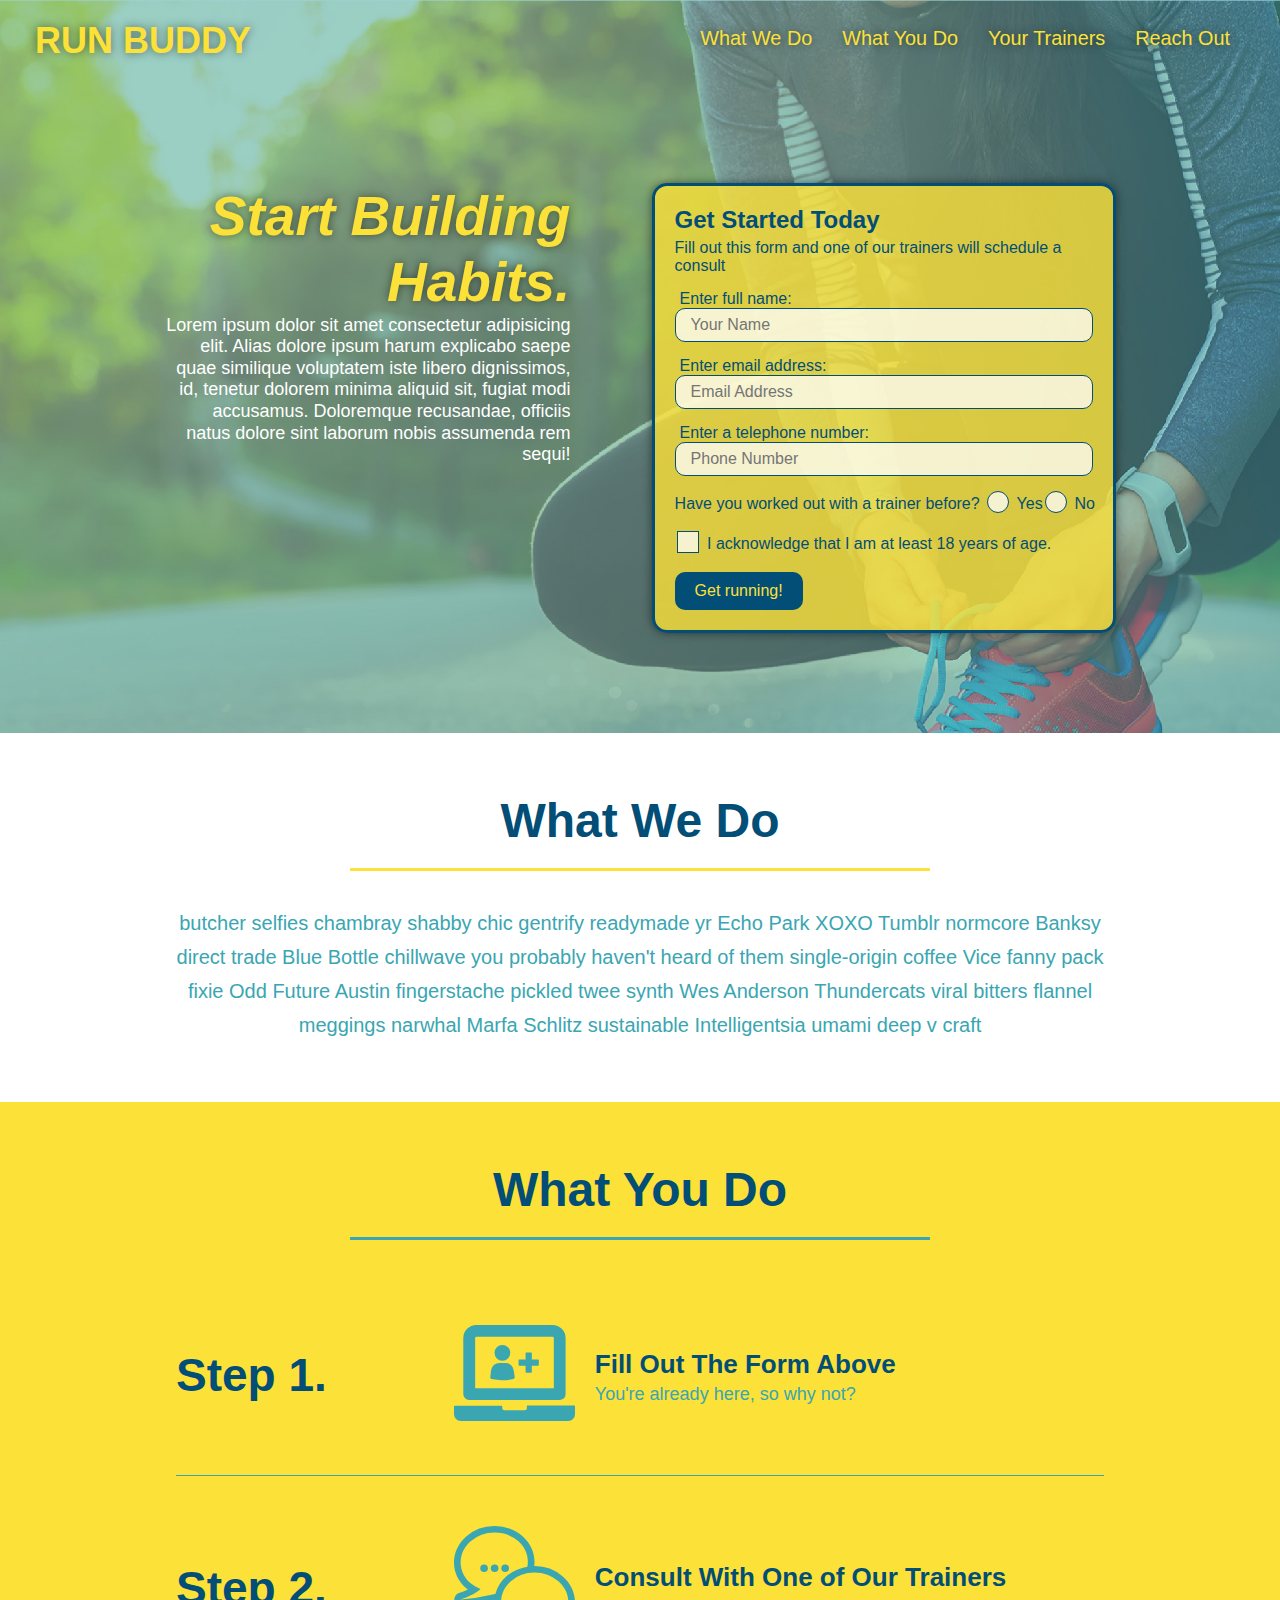
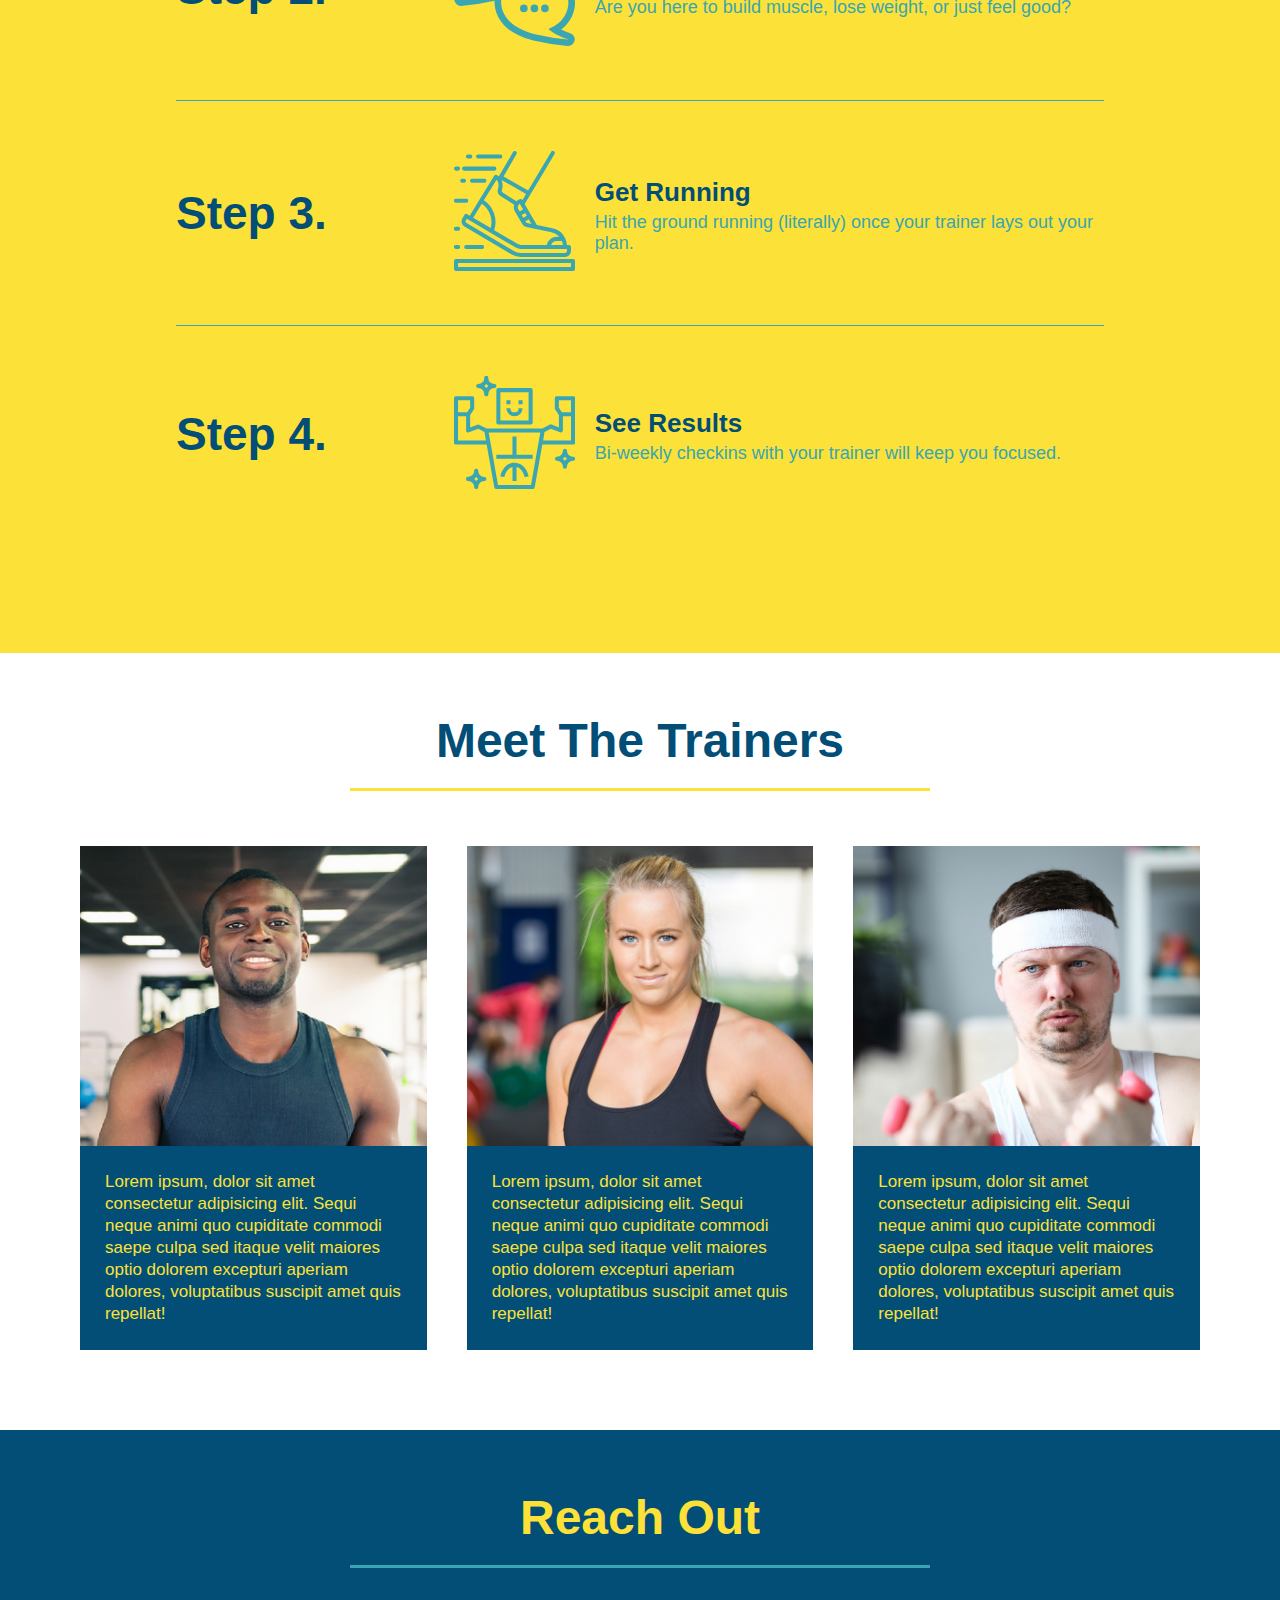
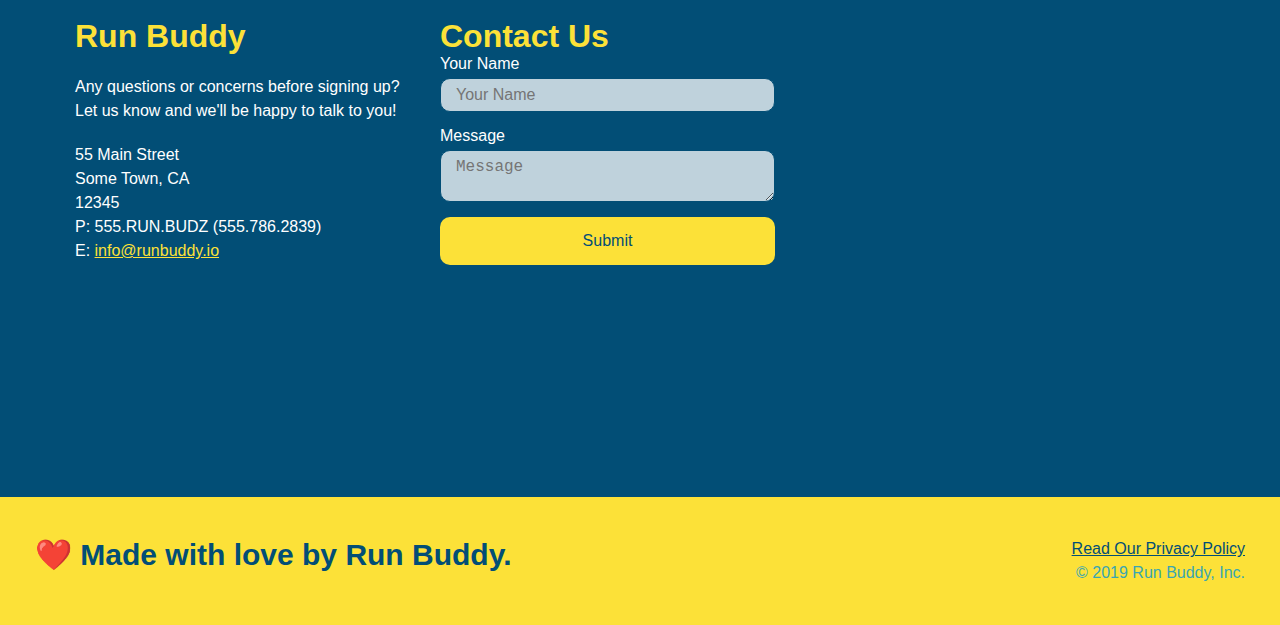
<file: index.html>
<!DOCTYPE html>
<html lang="en">
    <head>
        <meta charset="UTF-8" />
        <link rel="stylesheet" href="./assets/css/style.css" />
        <meta name="viewport" content="width=device-width, initial-scale=1.0" />
        <title>Run Buddy</title>
    </head>
    <body>
        <!-- navigation -->
        <header>
            <h1>
                <a href="index.html">RUN BUDDY</a>
            </h1>
            <nav>
                <!-- Unordered list element -->
                <ul>
                    <!-- List item element -->
                    <li>
                        <!-- Anchor element -->
                        <a href="#what-we-do">What We Do</a>
                    </li>
                    <li>
                        <a href="#what-you-do">What You Do</a>
                    </li>
                    <li>
                        <a href="#your-trainers">Your Trainers</a>
                    </li>
                    <li>
                        <a href="#reach-out">Reach Out</a>
                    </li>
                </ul>
            </nav>
        </header>

        <!-- hero/jumbotron -->
        <section class="hero">
            <div class="hero-cta">
                <h2>Start Building Habits.</h2>
                <p>
                    Lorem ipsum dolor sit amet consectetur adipisicing elit. Alias dolore ipsum harum explicabo saepe quae similique voluptatem iste libero dignissimos, id, tenetur dolorem minima aliquid sit, fugiat modi accusamus. Doloremque recusandae, officiis natus dolore sint laborum nobis assumenda rem sequi!
                </p>
            </div>
            <div class="hero-form">
                <h3>Get Started Today</h3>
                <p>Fill out this form and one of our trainers will schedule a consult</p>
            <!-- Add form element -->
                <form>
                    <label for="name">Enter full name:</label>
                    <input type="text" placeholder="Your Name" name="name" id="name" class="form-input" />
                    <label for="email">Enter email address:</label>
                    <input type="email" placeholder="Email Address" name="email" id="email" class="form-input" />
                    <label for="phone">Enter a telephone number:</label>
                    <input type="tel" placeholder="Phone Number" name="phone" id="phone" class="form-input" />
                    <p>
                        Have you worked out with a trainer before?
                        <span class="radio-wrapper">
                          <input type="radio" name="trainer-confirm" id="trainer-yes" />
                          <label for="trainer-yes">Yes</label>
                        </span>
                        <span class="radio-wrapper">
                          <input type="radio" name="trainer-confirm" id="trainer-no" />
                          <label for="trainer-no">No</label>
                        </span>
                    </p>
                    <p>
                        <span class="checkbox-wrapper">
                          <input type="checkbox" name="age-confirm" id="checkbox" />
                          <label for="checkbox">I acknowledge that I am at least 18 years of age.</label>
                        </span>
                    </p>
                    <button type="submit">
                        Get running!
                    </button>
                </form>
            </div>
        </section>

        <!-- "what we do" section -->
        <section id="what-we-do" class="intro">
            <div class="flex-row">
                <h2 class="section-title primary-border">
                    What We Do
                </h2>
            </div>
            <div class="flex-row">
                <p>
                    butcher selfies chambray shabby chic gentrify readymade yr Echo Park XOXO Tumblr normcore Banksy direct trade Blue Bottle chillwave you probably haven't heard of them single-origin coffee Vice fanny pack fixie Odd Future Austin fingerstache pickled twee synth Wes Anderson Thundercats viral bitters flannel meggings narwhal Marfa Schlitz sustainable Intelligentsia umami deep v craft
                </p>
            </div>
        </section>

        <!-- "what you do" section -->
        <section id="what-you-do" class="steps">
            <div class="flex-row">
                <h2 class="section-title secondary-border">
                    What You Do
                </h2>
            </div>
            <div class="step">
                <h3>Step 1.</h3>
                <div class="step-info">
                    <div class="step-image">
                        <img src="./assets/images/step-1.svg" alt="" />
                    </div>
                    <div class="step-text">
                        <h4>Fill Out The Form Above</h4>
                        <p>You're already here, so why not?</p>
                    </div>
                </div>
            </div>

            <div class="step">
                <h3>Step 2.</h3>
                <div class="step-info">
                    <div class="step-image">
                        <img src="./assets/images/step-2.svg" alt="" />
                    </div>
                    <div class="step-text">
                        <h4>Consult With One of Our Trainers</h4>
                        <p>Are you here to build muscle, lose weight, or just feel good?</p>
                    </div>
                </div>
            </div>

            <div class="step">
                <h3>Step 3.</h3>
                <div class="step-info">
                    <div class="step-image">
                        <img src="./assets/images/step-3.svg" alt="" />
                    </div>
                    <div class="step-text">
                        <h4>Get Running</h4>
                        <p>Hit the ground running (literally) once your trainer lays out your plan.</p>
                    </div>
                </div>
            </div>

            <div class="step">
                <h3>Step 4.</h3>
                <div class="step-info">
                    <div class="step-image">
                        <img src="./assets/images/step-4.svg" alt="" />
                    </div>
                    <div class="step-text">
                        <h4>See Results</h4>
                        <p>Bi-weekly checkins with your trainer will keep you focused.</p>
                    </div>
                </div>
            </div>
        </section> 
        
        <!-- "meet the trainers" section -->
        <section id="your-trainers">
            <div class="flex-row">
                <h2 class="section-title primary-border">
                    Meet The Trainers
                </h2>
            </div>
            <!-- first trainer bio -->
            <div class="trainers">
                <article class="trainer">
                    <div class="trainer-img trainer-1">
                        <div>
                            <h3>Arron Stephens</h3>
                            <h4>Speed / Strength</h4>
                        </div>
                    </div>
                    <div class="trainer-bio">
                        <h3>Arron Stephens</h3>
                        <h4>Speed / Strength</h4>
                        <p>
                            Lorem ipsum, dolor sit amet consectetur adipisicing elit. Sequi neque animi quo cupiditate commodi saepe culpa sed
                            itaque velit maiores optio dolorem excepturi aperiam dolores, voluptatibus suscipit amet quis repellat!
                        </p>
                    </div>
                </article>
                <!-- second trainer bio-->
                <article class="trainer">
                    <div class="trainer-img trainer-2">
                        <div>
                            <h3>Joanna Gill</h3>
                            <h4>Endurance</h4>
                        </div>
                    </div>
                    <div class="trainer-bio">
                        <h3>Joanna Gill</h3>
                        <h4>Endurance</h4>
                        <p>
                            Lorem ipsum, dolor sit amet consectetur adipisicing elit. Sequi neque animi quo cupiditate commodi saepe culpa sed
                            itaque velit maiores optio dolorem excepturi aperiam dolores, voluptatibus suscipit amet quis repellat!
                        </p>
                    </div>
                </article>
                <!-- third trainer bio-->
                <article class="trainer">
                    <div class="trainer-img trainer-3">
                        <div>
                            <h3>Harry "the Headband" Smith</h3>
                            <h4>Strength</h4>
                        </div>
                    </div>
                    <div class="trainer-bio">
                        <h3>Harry "the Headband" Smith</h3>
                        <h4>Strength</h4>
                        <p>
                            Lorem ipsum, dolor sit amet consectetur adipisicing elit. Sequi neque animi quo cupiditate commodi saepe culpa sed
                            itaque velit maiores optio dolorem excepturi aperiam dolores, voluptatibus suscipit amet quis repellat!
                        </p>
                    </div>
                </article>
            </div>
        </section>

        <!-- "reach out" section -->
        <section id="reach-out" class="contact">
            <div class="flex-row">
                <h2 class="section-title secondary-border">
                    Reach Out
                </h2>
            </div>
            <div class="contact-info">
                <div>
                    <h3>Run Buddy</h3>
                    <p>
                        Any questions or concerns before signing up?
                        <br />
                        Let us know and we'll be happy to talk to you!
                    </p>
                    <address>
                        55 Main Street <br />
                        Some Town, CA <br />
                        12345 <br />
                        P: 555.RUN.BUDZ (555.786.2839)<br />
                        E: <a href="mailto:info@runbuddy.io">info@runbuddy.io</a>
                    </address>
                </div>

                <div class="contact-form">
                    <h3>Contact Us</h3>
                    <form>
                        <label for="contact-name">Your Name</label>
                        <input type="text" id="contact-name" placeholder="Your Name" />

                        <label for="contact-message">Message</label>
                        <textarea id="contact-message" placeholder="Message"></textarea>
                        
                        <button type="submit">Submit</button>
                    </form>
                </div>

                <div>
                    <iframe src="https://www.google.com/maps/embed?pb=!1m18!1m12!1m3!1d763.7687952227701!2d-95.57260801067845!3d29.795593890653556!2m3!1f0!2f0!3f0!3m2!1i1024!2i768!4f13.1!3m3!1m2!1s0x8640db3a7bfe6a67%3A0x8ceed57840b3d8ec!2s10946%20Mayfield%20Rd%2C%20Houston%2C%20TX%2077043!5e0!3m2!1sen!2sus!4v1607313343122!5m2!1sen!2sus" 
                    frameborder="0" 
                    style="border:0;" 
                    allowfullscreen="" 
                    aria-hidden="false" 
                    tabindex="0">
                    </iframe>
                </div>
            </div>
        </section>

        <!-- "footer" -->
        <footer>
            <h2>❤️ Made with love by Run Buddy.</h2>
            <div>
                <a href="./privacy-policy.html">Read Our Privacy Policy</a><br />
                &copy; 2019 Run Buddy, Inc.
            </div>
        </footer>
    </body>
</html>
</file>
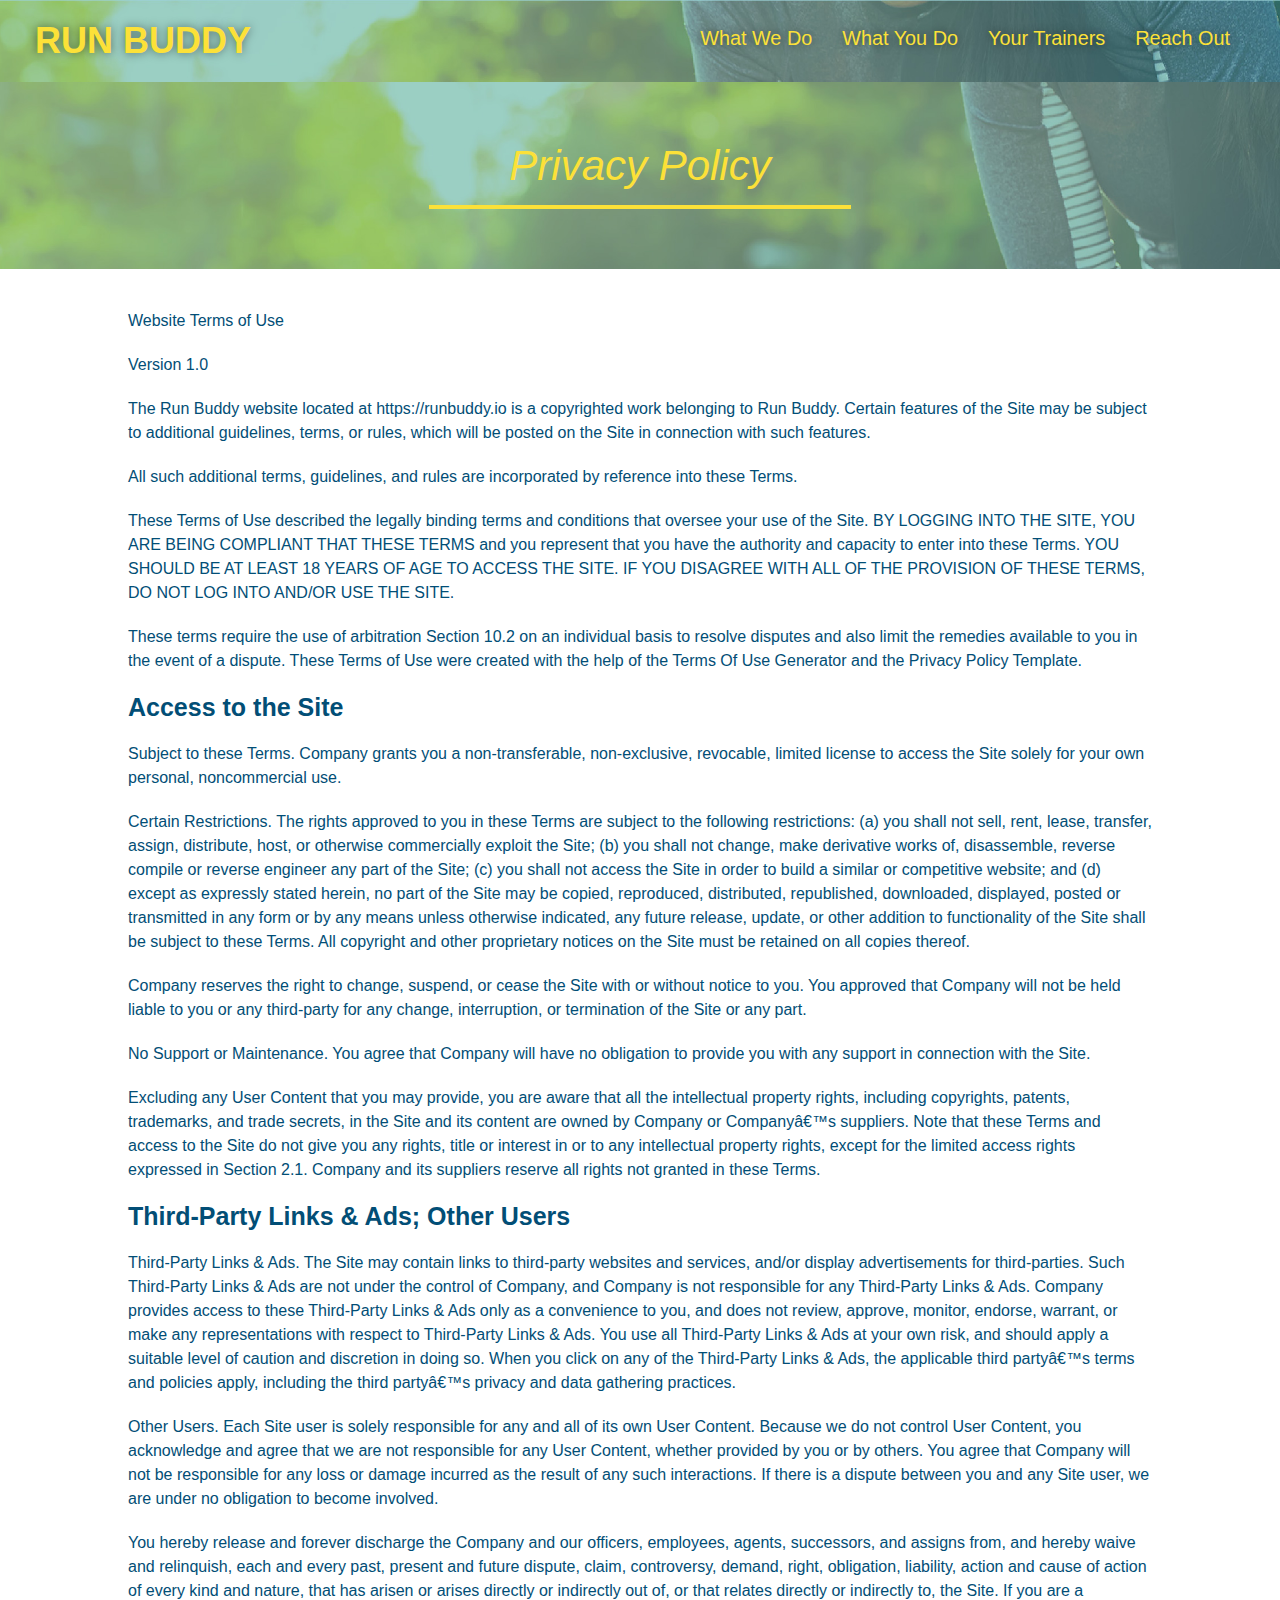
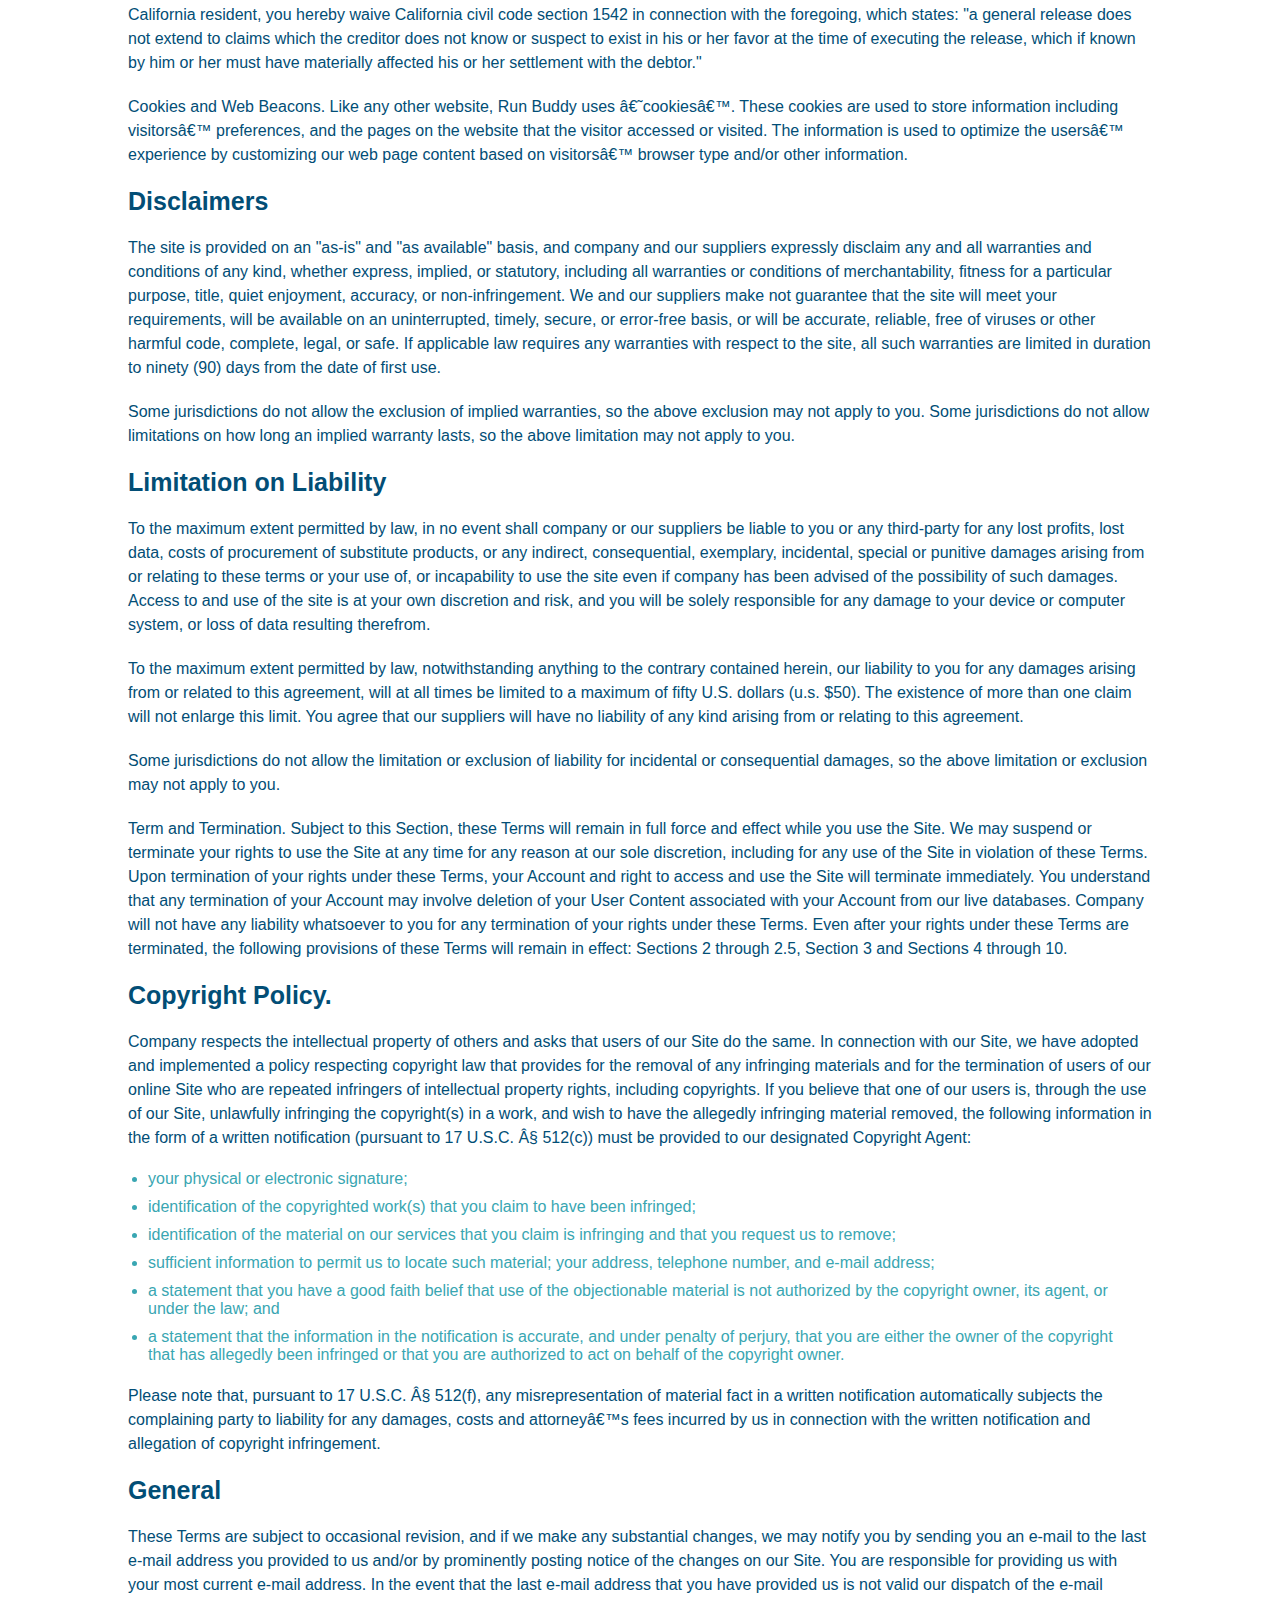
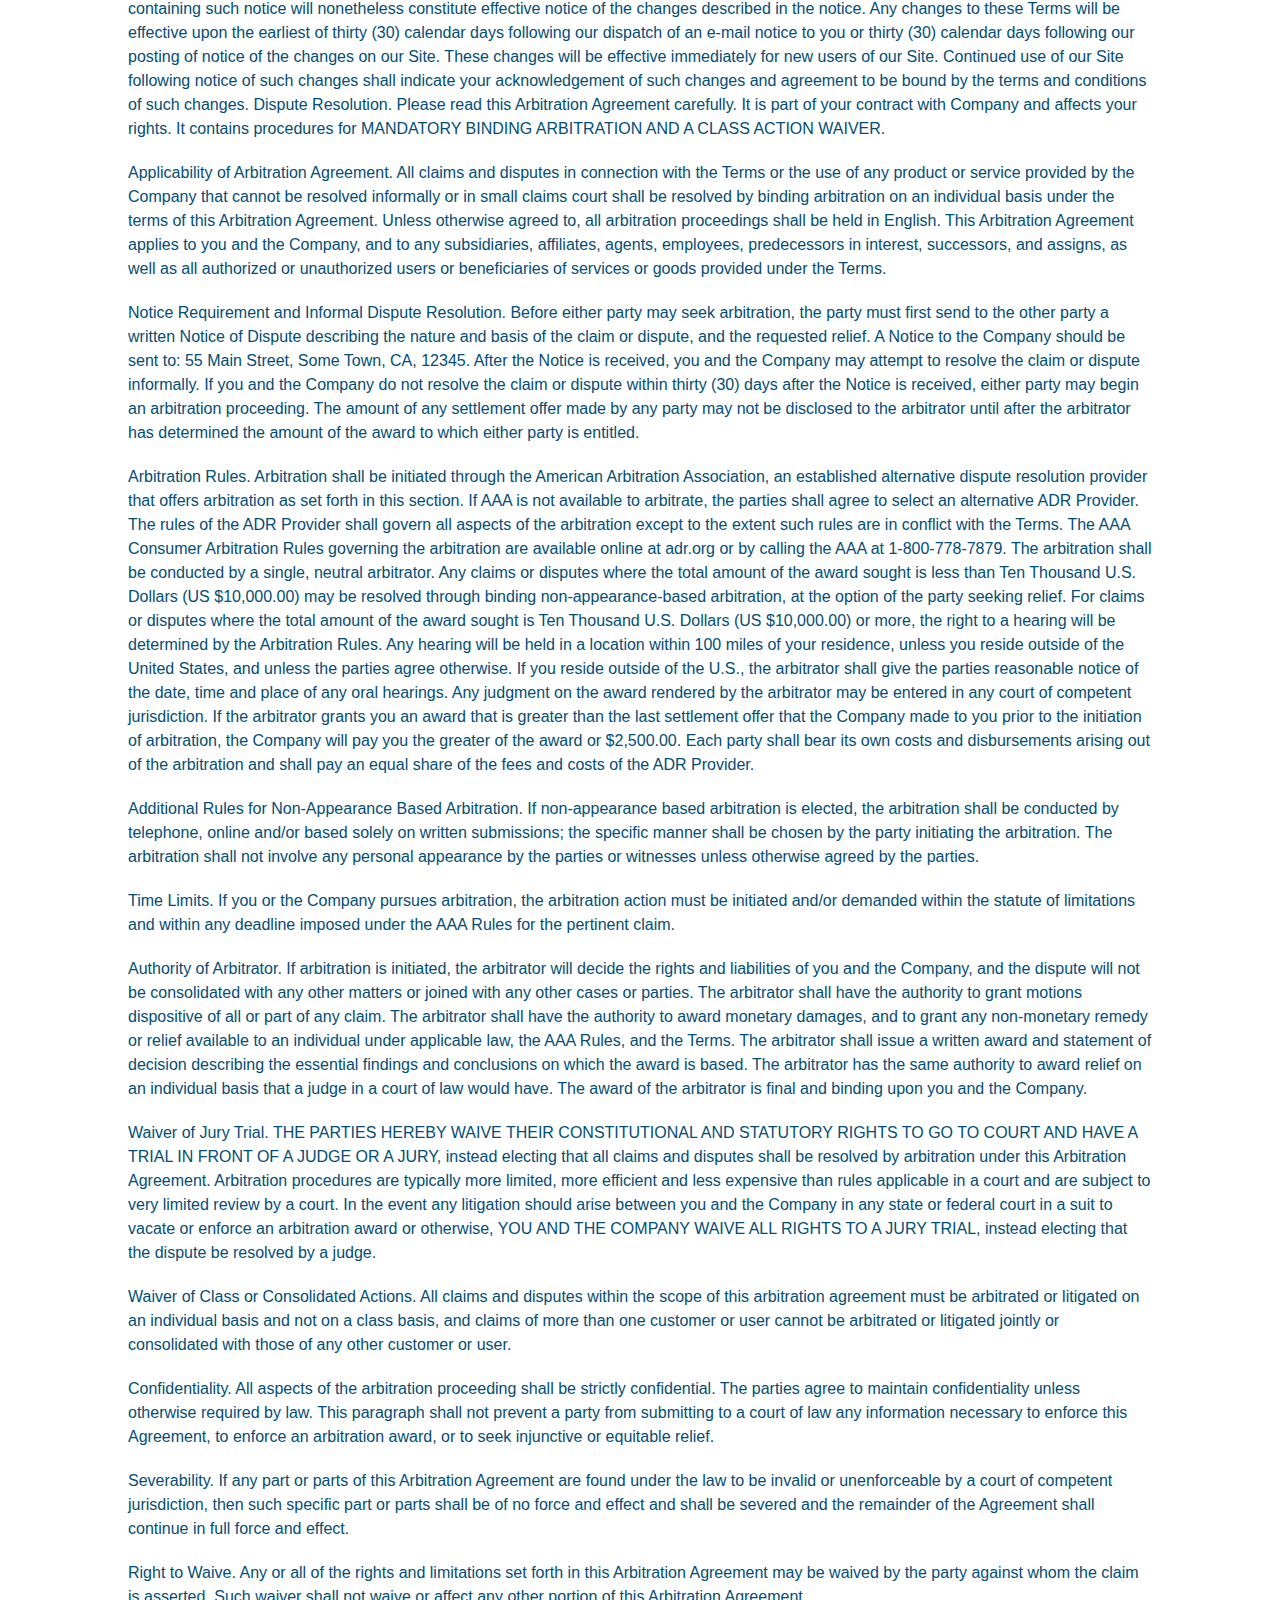
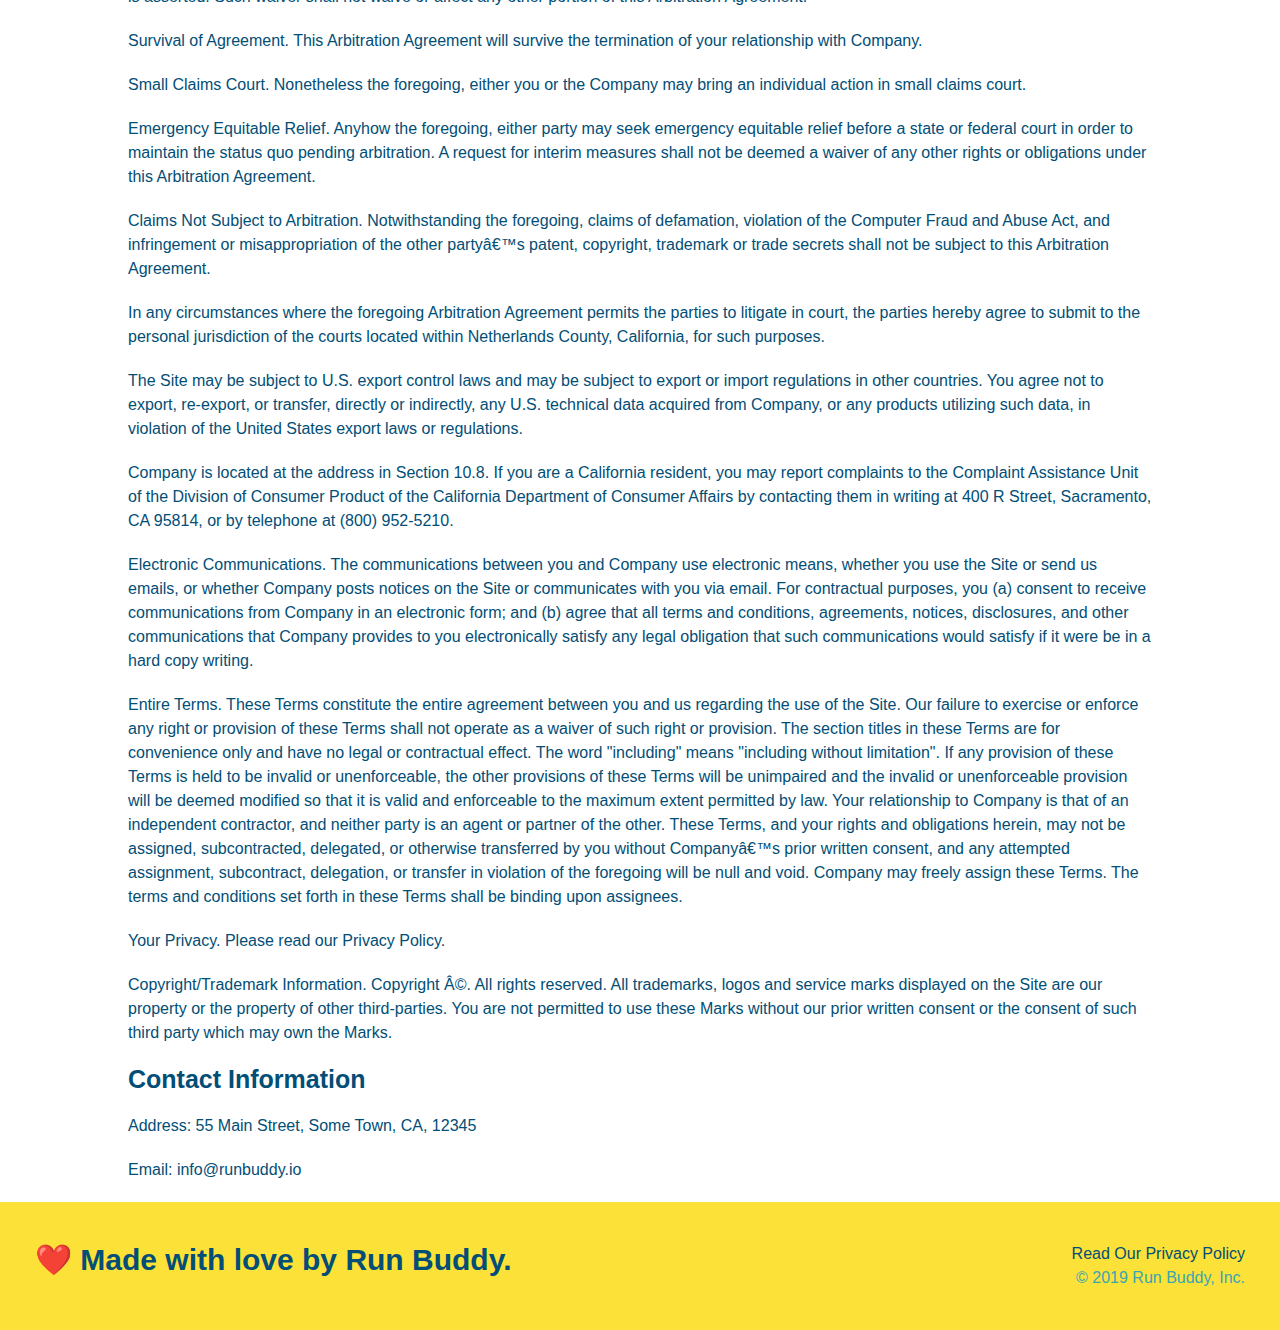
<file: privacy-policy.html>
<!DOCTYPE html>
<html lang="en">
  <head>
    <meta charset="UTF-8" />
    <link rel="stylesheet" href="./assets/css/style.css" />
    <link rel="stylesheet" href="./assets/css/secondary-styles.css" />
    <meta name="viewport" content="width=device-width, initial-scale=1.0" />
    <title>Privacy Policy - Run Buddy</title>
  </head>
  <body>
    <!-- navigation -->
    <header>
        <h1>
            <a href="/">RUN BUDDY</a>
        </h1>
        <nav>
            <!-- Unordered list element -->
            <ul>
                <!-- List item element -->
                <li>
                    <!-- Anchor element -->
                    <a href="./index.html#what-we-do">What We Do</a>
                </li>
                <li>
                    <a href="./index.html#what-you-do">What You Do</a>
                </li>
                <li>
                    <a href="./index.html#your-trainers">Your Trainers</a>
                </li>
                <li>
                    <a href="./index.html#reach-out">Reach Out</a>
                </li>
            </ul>
        </nav>
    </header>

    <section class="hero">
        <h2 class="page-title">
            Privacy Policy
        </h2>
    </section>
    <article class="secondary-content"> 
        <p>
        Website Terms of Use
        </p>

        <p>
        Version 1.0
        </p>

        <p>
        The Run Buddy website located at https://runbuddy.io is a copyrighted work belonging to Run Buddy. Certain
        features of the Site may be subject to additional guidelines, terms, or rules, which will be posted on the Site
        in connection with such features.
        </p>

        <p>
        All such additional terms, guidelines, and rules are incorporated by reference into these Terms.
        </p>

        <p>
        These Terms of Use described the legally binding terms and conditions that oversee your use of the Site. BY
        LOGGING INTO THE SITE, YOU ARE BEING COMPLIANT THAT THESE TERMS and you represent that you have the authority
        and capacity to enter into these Terms. YOU SHOULD BE AT LEAST 18 YEARS OF AGE TO ACCESS THE SITE. IF YOU
        DISAGREE WITH ALL OF THE PROVISION OF THESE TERMS, DO NOT LOG INTO AND/OR USE THE SITE.
        </p>

        <p>
        These terms require the use of arbitration Section 10.2 on an individual basis to resolve disputes and also
        limit the remedies available to you in the event of a dispute. These Terms of Use were created with the help of
        the Terms Of Use Generator and the Privacy Policy Template.
        </p>

        <h3>
        Access to the Site
        </h3>

        <p>
        Subject to these Terms. Company grants you a non-transferable, non-exclusive, revocable, limited license to
        access the Site solely for your own personal, noncommercial use.
        </p>

        <p>
        Certain Restrictions. The rights approved to you in these Terms are subject to the following restrictions: (a)
        you shall not sell, rent, lease, transfer, assign, distribute, host, or otherwise commercially exploit the Site;
        (b) you shall not change, make derivative works of, disassemble, reverse compile or reverse engineer any part of
        the Site; (c) you shall not access the Site in order to build a similar or competitive website; and (d) except
        as expressly stated herein, no part of the Site may be copied, reproduced, distributed, republished, downloaded,
        displayed, posted or transmitted in any form or by any means unless otherwise indicated, any future release,
        update, or other addition to functionality of the Site shall be subject to these Terms. All copyright and other
        proprietary notices on the Site must be retained on all copies thereof.
        </p>

        <p>
        Company reserves the right to change, suspend, or cease the Site with or without notice to you. You approved
        that Company will not be held liable to you or any third-party for any change, interruption, or termination of
        the Site or any part.
        </p>

        <p>
        No Support or Maintenance. You agree that Company will have no obligation to provide you with any support in
        connection with the Site.
        </p>

        <p>
        Excluding any User Content that you may provide, you are aware that all the intellectual property rights,
        including copyrights, patents, trademarks, and trade secrets, in the Site and its content are owned by Company
        or Companyâ€™s suppliers. Note that these Terms and access to the Site do not give you any rights, title or
        interest in or to any intellectual property rights, except for the limited access rights expressed in Section
        2.1. Company and its suppliers reserve all rights not granted in these Terms.
        </p>

        <h3>
        Third-Party Links & Ads; Other Users
        </h3>

        <p>
        Third-Party Links & Ads. The Site may contain links to third-party websites and services, and/or display
        advertisements for third-parties. Such Third-Party Links & Ads are not under the control of Company, and Company
        is not responsible for any Third-Party Links & Ads. Company provides access to these Third-Party Links & Ads
        only as a convenience to you, and does not review, approve, monitor, endorse, warrant, or make any
        representations with respect to Third-Party Links & Ads. You use all Third-Party Links & Ads at your own risk,
        and should apply a suitable level of caution and discretion in doing so. When you click on any of the
        Third-Party Links & Ads, the applicable third partyâ€™s terms and policies apply, including the third partyâ€™s
        privacy and data gathering practices.
        </p>

        <p>
        Other Users. Each Site user is solely responsible for any and all of its own User Content. Because we do not
        control User Content, you acknowledge and agree that we are not responsible for any User Content, whether
        provided by you or by others. You agree that Company will not be responsible for any loss or damage incurred as
        the result of any such interactions. If there is a dispute between you and any Site user, we are under no
        obligation to become involved.
        </p>

        <p>
        You hereby release and forever discharge the Company and our officers, employees, agents, successors, and
        assigns from, and hereby waive and relinquish, each and every past, present and future dispute, claim,
        controversy, demand, right, obligation, liability, action and cause of action of every kind and nature, that has
        arisen or arises directly or indirectly out of, or that relates directly or indirectly to, the Site. If you are
        a California resident, you hereby waive California civil code section 1542 in connection with the foregoing,
        which states: "a general release does not extend to claims which the creditor does not know or suspect to exist
        in his or her favor at the time of executing the release, which if known by him or her must have materially
        affected his or her settlement with the debtor."
        </p>

        <p>
        Cookies and Web Beacons. Like any other website, Run Buddy uses â€˜cookiesâ€™. These cookies are used to store
        information including visitorsâ€™ preferences, and the pages on the website that the visitor accessed or visited.
        The information is used to optimize the usersâ€™ experience by customizing our web page content based on visitorsâ€™
        browser type and/or other information.
        </p>

        <h3>
        Disclaimers
        </h3>

        <p>
        The site is provided on an "as-is" and "as available" basis, and company and our suppliers expressly disclaim
        any and all warranties and conditions of any kind, whether express, implied, or statutory, including all
        warranties or conditions of merchantability, fitness for a particular purpose, title, quiet enjoyment, accuracy,
        or non-infringement. We and our suppliers make not guarantee that the site will meet your requirements, will be
        available on an uninterrupted, timely, secure, or error-free basis, or will be accurate, reliable, free of
        viruses or other harmful code, complete, legal, or safe. If applicable law requires any warranties with respect
        to the site, all such warranties are limited in duration to ninety (90) days from the date of first use.
        </p>

        <p>
        Some jurisdictions do not allow the exclusion of implied warranties, so the above exclusion may not apply to
        you. Some jurisdictions do not allow limitations on how long an implied warranty lasts, so the above limitation
        may not apply to you.
        </p>

        <h3>
        Limitation on Liability
        </h3>

        <p>
        To the maximum extent permitted by law, in no event shall company or our suppliers be liable to you or any
        third-party for any lost profits, lost data, costs of procurement of substitute products, or any indirect,
        consequential, exemplary, incidental, special or punitive damages arising from or relating to these terms or
        your use of, or incapability to use the site even if company has been advised of the possibility of such
        damages. Access to and use of the site is at your own discretion and risk, and you will be solely responsible
        for any damage to your device or computer system, or loss of data resulting therefrom.
        </p>

        <p>
        To the maximum extent permitted by law, notwithstanding anything to the contrary contained herein, our liability
        to you for any damages arising from or related to this agreement, will at all times be limited to a maximum of
        fifty U.S. dollars (u.s. $50). The existence of more than one claim will not enlarge this limit. You agree that
        our suppliers will have no liability of any kind arising from or relating to this agreement.
        </p>

        <p>
        Some jurisdictions do not allow the limitation or exclusion of liability for incidental or consequential
        damages, so the above limitation or exclusion may not apply to you.
        </p>

        <p>
        Term and Termination. Subject to this Section, these Terms will remain in full force and effect while you use
        the Site. We may suspend or terminate your rights to use the Site at any time for any reason at our sole
        discretion, including for any use of the Site in violation of these Terms. Upon termination of your rights under
        these Terms, your Account and right to access and use the Site will terminate immediately. You understand that
        any termination of your Account may involve deletion of your User Content associated with your Account from our
        live databases. Company will not have any liability whatsoever to you for any termination of your rights under
        these Terms. Even after your rights under these Terms are terminated, the following provisions of these Terms
        will remain in effect: Sections 2 through 2.5, Section 3 and Sections 4 through 10.
        </p>

        <h3>
        Copyright Policy.
        </h3>

        <p>
        Company respects the intellectual property of others and asks that users of our Site do the same. In connection
        with our Site, we have adopted and implemented a policy respecting copyright law that provides for the removal
        of any infringing materials and for the termination of users of our online Site who are repeated infringers of
        intellectual property rights, including copyrights. If you believe that one of our users is, through the use of
        our Site, unlawfully infringing the copyright(s) in a work, and wish to have the allegedly infringing material
        removed, the following information in the form of a written notification (pursuant to 17 U.S.C. Â§ 512(c)) must
        be provided to our designated Copyright Agent:
        </p>

        <ul>
        <li>
            your physical or electronic signature;
        </li>
        <li>
            identification of the copyrighted work(s) that you claim to have been infringed;
        </li>
        <li>
            identification of the material on our services that you claim is infringing and that you request us to remove;
        </li>
        <li>
            sufficient information to permit us to locate such material; your address, telephone number, and e-mail
            address;
        </li>
        <li>
            a statement that you have a good faith belief that use of the objectionable material is not authorized by the
            copyright owner, its agent, or under the law; and
        </li>
        <li>
            a statement that the information in the notification is accurate, and under penalty of perjury, that you are
            either the owner of the copyright that has allegedly been infringed or that you are authorized to act on
            behalf of the copyright owner.
        </li>
        </ul>

        <p>
        Please note that, pursuant to 17 U.S.C. Â§ 512(f), any misrepresentation of material fact in a written
        notification automatically subjects the complaining party to liability for any damages, costs and attorneyâ€™s
        fees incurred by us in connection with the written notification and allegation of copyright infringement.
        </p>

        <h3>
        General
        </h3>

        <p>
        These Terms are subject to occasional revision, and if we make any substantial changes, we may notify you by
        sending you an e-mail to the last e-mail address you provided to us and/or by prominently posting notice of the
        changes on our Site. You are responsible for providing us with your most current e-mail address. In the event
        that the last e-mail address that you have provided us is not valid our dispatch of the e-mail containing such
        notice will nonetheless constitute effective notice of the changes described in the notice. Any changes to these
        Terms will be effective upon the earliest of thirty (30) calendar days following our dispatch of an e-mail
        notice to you or thirty (30) calendar days following our posting of notice of the changes on our Site. These
        changes will be effective immediately for new users of our Site. Continued use of our Site following notice of
        such changes shall indicate your acknowledgement of such changes and agreement to be bound by the terms and
        conditions of such changes. Dispute Resolution. Please read this Arbitration Agreement carefully. It is part of
        your contract with Company and affects your rights. It contains procedures for MANDATORY BINDING ARBITRATION AND
        A CLASS ACTION WAIVER.
        </p>

        <p>
        Applicability of Arbitration Agreement. All claims and disputes in connection with the Terms or the use of any
        product or service provided by the Company that cannot be resolved informally or in small claims court shall be
        resolved by binding arbitration on an individual basis under the terms of this Arbitration Agreement. Unless
        otherwise agreed to, all arbitration proceedings shall be held in English. This Arbitration Agreement applies to
        you and the Company, and to any subsidiaries, affiliates, agents, employees, predecessors in interest,
        successors, and assigns, as well as all authorized or unauthorized users or beneficiaries of services or goods
        provided under the Terms.
        </p>

        <p>
        Notice Requirement and Informal Dispute Resolution. Before either party may seek arbitration, the party must
        first send to the other party a written Notice of Dispute describing the nature and basis of the claim or
        dispute, and the requested relief. A Notice to the Company should be sent to: 55 Main Street, Some Town, CA,
        12345. After the Notice is received, you and the Company may attempt to resolve the claim or dispute informally.
        If you and the Company do not resolve the claim or dispute within thirty (30) days after the Notice is received,
        either party may begin an arbitration proceeding. The amount of any settlement offer made by any party may not
        be disclosed to the arbitrator until after the arbitrator has determined the amount of the award to which either
        party is entitled.
        </p>

        <p>
        Arbitration Rules. Arbitration shall be initiated through the American Arbitration Association, an established
        alternative dispute resolution provider that offers arbitration as set forth in this section. If AAA is not
        available to arbitrate, the parties shall agree to select an alternative ADR Provider. The rules of the ADR
        Provider shall govern all aspects of the arbitration except to the extent such rules are in conflict with the
        Terms. The AAA Consumer Arbitration Rules governing the arbitration are available online at adr.org or by
        calling the AAA at 1-800-778-7879. The arbitration shall be conducted by a single, neutral arbitrator. Any
        claims or disputes where the total amount of the award sought is less than Ten Thousand U.S. Dollars (US
        $10,000.00) may be resolved through binding non-appearance-based arbitration, at the option of the party seeking
        relief. For claims or disputes where the total amount of the award sought is Ten Thousand U.S. Dollars (US
        $10,000.00) or more, the right to a hearing will be determined by the Arbitration Rules. Any hearing will be
        held in a location within 100 miles of your residence, unless you reside outside of the United States, and
        unless the parties agree otherwise. If you reside outside of the U.S., the arbitrator shall give the parties
        reasonable notice of the date, time and place of any oral hearings. Any judgment on the award rendered by the
        arbitrator may be entered in any court of competent jurisdiction. If the arbitrator grants you an award that is
        greater than the last settlement offer that the Company made to you prior to the initiation of arbitration, the
        Company will pay you the greater of the award or $2,500.00. Each party shall bear its own costs and
        disbursements arising out of the arbitration and shall pay an equal share of the fees and costs of the ADR
        Provider.
        </p>

        <p>
        Additional Rules for Non-Appearance Based Arbitration. If non-appearance based arbitration is elected, the
        arbitration shall be conducted by telephone, online and/or based solely on written submissions; the specific
        manner shall be chosen by the party initiating the arbitration. The arbitration shall not involve any personal
        appearance by the parties or witnesses unless otherwise agreed by the parties.
        </p>

        <p>
        Time Limits. If you or the Company pursues arbitration, the arbitration action must be initiated and/or demanded
        within the statute of limitations and within any deadline imposed under the AAA Rules for the pertinent claim.
        </p>

        <p>
        Authority of Arbitrator. If arbitration is initiated, the arbitrator will decide the rights and liabilities of
        you and the Company, and the dispute will not be consolidated with any other matters or joined with any other
        cases or parties. The arbitrator shall have the authority to grant motions dispositive of all or part of any
        claim. The arbitrator shall have the authority to award monetary damages, and to grant any non-monetary remedy
        or relief available to an individual under applicable law, the AAA Rules, and the Terms. The arbitrator shall
        issue a written award and statement of decision describing the essential findings and conclusions on which the
        award is based. The arbitrator has the same authority to award relief on an individual basis that a judge in a
        court of law would have. The award of the arbitrator is final and binding upon you and the Company.
        </p>

        <p>
        Waiver of Jury Trial. THE PARTIES HEREBY WAIVE THEIR CONSTITUTIONAL AND STATUTORY RIGHTS TO GO TO COURT AND HAVE
        A TRIAL IN FRONT OF A JUDGE OR A JURY, instead electing that all claims and disputes shall be resolved by
        arbitration under this Arbitration Agreement. Arbitration procedures are typically more limited, more efficient
        and less expensive than rules applicable in a court and are subject to very limited review by a court. In the
        event any litigation should arise between you and the Company in any state or federal court in a suit to vacate
        or enforce an arbitration award or otherwise, YOU AND THE COMPANY WAIVE ALL RIGHTS TO A JURY TRIAL, instead
        electing that the dispute be resolved by a judge.
        </p>

        <p>
        Waiver of Class or Consolidated Actions. All claims and disputes within the scope of this arbitration agreement
        must be arbitrated or litigated on an individual basis and not on a class basis, and claims of more than one
        customer or user cannot be arbitrated or litigated jointly or consolidated with those of any other customer or
        user.
        </p>

        <p>
        Confidentiality. All aspects of the arbitration proceeding shall be strictly confidential. The parties agree to
        maintain confidentiality unless otherwise required by law. This paragraph shall not prevent a party from
        submitting to a court of law any information necessary to enforce this Agreement, to enforce an arbitration
        award, or to seek injunctive or equitable relief.
        </p>

        <p>
        Severability. If any part or parts of this Arbitration Agreement are found under the law to be invalid or
        unenforceable by a court of competent jurisdiction, then such specific part or parts shall be of no force and
        effect and shall be severed and the remainder of the Agreement shall continue in full force and effect.
        </p>

        <p>
        Right to Waive. Any or all of the rights and limitations set forth in this Arbitration Agreement may be waived
        by the party against whom the claim is asserted. Such waiver shall not waive or affect any other portion of this
        Arbitration Agreement.
        </p>

        <p>
        Survival of Agreement. This Arbitration Agreement will survive the termination of your relationship with
        Company.
        </p>

        <p>
        Small Claims Court. Nonetheless the foregoing, either you or the Company may bring an individual action in small
        claims court.
        </p>

        <p>
        Emergency Equitable Relief. Anyhow the foregoing, either party may seek emergency equitable relief before a
        state or federal court in order to maintain the status quo pending arbitration. A request for interim measures
        shall not be deemed a waiver of any other rights or obligations under this Arbitration Agreement.
        </p>

        <p>
        Claims Not Subject to Arbitration. Notwithstanding the foregoing, claims of defamation, violation of the
        Computer Fraud and Abuse Act, and infringement or misappropriation of the other partyâ€™s patent, copyright,
        trademark or trade secrets shall not be subject to this Arbitration Agreement.
        </p>

        <p>
        In any circumstances where the foregoing Arbitration Agreement permits the parties to litigate in court, the
        parties hereby agree to submit to the personal jurisdiction of the courts located within Netherlands County,
        California, for such purposes.
        </p>

        <p>
        The Site may be subject to U.S. export control laws and may be subject to export or import regulations in other
        countries. You agree not to export, re-export, or transfer, directly or indirectly, any U.S. technical data
        acquired from Company, or any products utilizing such data, in violation of the United States export laws or
        regulations.
        </p>

        <p>
        Company is located at the address in Section 10.8. If you are a California resident, you may report complaints
        to the Complaint Assistance Unit of the Division of Consumer Product of the California Department of Consumer
        Affairs by contacting them in writing at 400 R Street, Sacramento, CA 95814, or by telephone at (800) 952-5210.
        </p>

        <p>
        Electronic Communications. The communications between you and Company use electronic means, whether you use the
        Site or send us emails, or whether Company posts notices on the Site or communicates with you via email. For
        contractual purposes, you (a) consent to receive communications from Company in an electronic form; and (b)
        agree that all terms and conditions, agreements, notices, disclosures, and other communications that Company
        provides to you electronically satisfy any legal obligation that such communications would satisfy if it were be
        in a hard copy writing.
        </p>

        <p>
        Entire Terms. These Terms constitute the entire agreement between you and us regarding the use of the Site. Our
        failure to exercise or enforce any right or provision of these Terms shall not operate as a waiver of such right
        or provision. The section titles in these Terms are for convenience only and have no legal or contractual
        effect. The word "including" means "including without limitation". If any provision of these Terms is held to be
        invalid or unenforceable, the other provisions of these Terms will be unimpaired and the invalid or
        unenforceable provision will be deemed modified so that it is valid and enforceable to the maximum extent
        permitted by law. Your relationship to Company is that of an independent contractor, and neither party is an
        agent or partner of the other. These Terms, and your rights and obligations herein, may not be assigned,
        subcontracted, delegated, or otherwise transferred by you without Companyâ€™s prior written consent, and any
        attempted assignment, subcontract, delegation, or transfer in violation of the foregoing will be null and void.
        Company may freely assign these Terms. The terms and conditions set forth in these Terms shall be binding upon
        assignees.
        </p>

        <p>
        Your Privacy. Please read our Privacy Policy.
        </p>

        <p>
        Copyright/Trademark Information. Copyright Â©. All rights reserved. All trademarks, logos and service marks
        displayed on the Site are our property or the property of other third-parties. You are not permitted to use
        these Marks without our prior written consent or the consent of such third party which may own the Marks.
        </p>

        <h3>
        Contact Information
        </h3>

        <p>
        Address: 55 Main Street, Some Town, CA, 12345
        </p>

        <p>
        Email: info@runbuddy.io
        </p>
    </article>

    <!-- "footer" -->
    <footer>
        <h2>❤️ Made with love by Run Buddy.</h2>
        <div>
            <a>Read Our Privacy Policy</a><br />
            &copy; 2019 Run Buddy, Inc.
        </div>
    </footer>
  </body>
</html>
</file>
<file: assets/css/style.css>
* {
    margin: 0;
    padding: 0;
    box-sizing: border-box;
}

:root {
    --primary-color: #fce138;
    --secondary-color: #024e76;
    --tertiary-color: #39a6b2;
}

body {
    color: var(--tertiary-color);
    font-family: Helvetica, Arial, sans-serif;
}

/* apply styles to <header> */
header {
    padding: 20px 35px;
    background-color: var(--tertiary-color);
    display:flex;
    justify-content: space-between;
    flex-wrap: wrap;
    position: -webkit-sticky; /* for compatibility with Safari */
    position: sticky;
    top: 0;
    background-image: url("../images/hero-bg.jpg");
    background-size: cover;
    background-position: 80%;
    background-attachment: fixed;
    z-index: 9999;
}

header h1 {
    font-weight: bold;
    font-size: 36px;
    color: var(--primary-color);
    margin: 0;
    text-shadow: 0 0 10px rgba(0, 0, 0, 0.5);
}

header a {
    text-decoration: none;
    color: var(--primary-color);
}

header nav {
    margin: 7px 0;
}

header nav ul {
    display: flex;
    flex-wrap: wrap;
    justify-content: space-between;
    align-items: center;
    list-style: none;
}

header nav ul li a {
    padding: 10px 15px;
    font-weight: lighter;
    font-size: 1.55vw;
    text-shadow: 0 0 10px rgba(0, 0, 0, 0.5);
}

header nav ul li a:hover {
    background: var(--primary-color);
    color: var(--secondary-color);
    border-radius: 15px;
    text-shadow: none;
}

footer {
    background: var(--primary-color);
    width: 100%;
    padding: 40px 35px;
    display: flex;
    justify-content: space-between;
    flex-wrap: wrap;
}

footer h2 {
    color: var(--secondary-color);
    font-size: 30px;
    margin: 0;
}

footer div {
    line-height: 1.5;
    text-align: right;
}

footer a {
    color: var(--secondary-color);
}

section {
    padding: 60px;
}

.text-left {
    text-align: left;
}

.text-right {
    text-align: right;
}

/* Hero Styles Start */
.hero {
    background-image: url("../images/hero-bg.jpg");
    background-size: cover;
    background-attachment: fixed;
    background-position: 80%;
    display: flex;
    justify-content: center;
    flex-wrap: wrap;
    align-items: flex-start;
}

.hero-cta {
    width: 35%;
    text-align: right;
    margin: 3.5%;
    color: #fff;
    font-size: 18px;
    line-height: 1.2;
}

.hero-cta h2 {
    font-style: italic;
    font-size: 55px;
    color: var(--primary-color);
    text-shadow: 0 0 10px rgba(0, 0, 0, 0.5);
}

.hero-form {
    background-color: rgba(252, 225, 56, 0.8);
    padding: 20px;
    color: var(--secondary-color);
    border: solid 3px var(--secondary-color);
    width: 40%;
    margin: 3.5%;
    box-shadow: 0 0 10px rgba(0, 0, 0, 0.5);
    border-radius: 15px;
}

.hero-form h3 {
    font-size: 24px;
    margin: 0;
}

.hero-form p {
    margin: 5px 0 15px 0;
}

.form-input {
    border: 1px solid var(--secondary-color);
    display: block;
    padding: 7px 15px;
    font-size: 16px;
    color: var(--secondary-color);
    width: 100%;
    margin-bottom: 15px;
    border-radius: 10px;
    background-color: rgba(255,255,255, 0.75);
}

.form-input:focus {
    background-color: rgba(255,255,255, 1);
    outline: none;
}

.checkbox-wrapper input, .radio-wrapper input {
    opacity: 0;
}

.checkbox-wrapper label, .radio-wrapper label {
    position: relative;
    left: 10px;
    margin: 10px;
    line-height: 1.6;
}

.checkbox-wrapper label::before, .radio-wrapper label::before {
    content: "";
    height: 20px;
    width: 20px;
    background: rgba(255, 255, 255, 0.75);  
    border: 1px solid var(--secondary-color);  
    position: absolute;
    top: -4px;
    left: -30px;
}

.radio-wrapper label::before {
    border-radius: 50%;
}

.radio-wrapper label::after {
    content: "";
    width: 20px;
    height: 20px;
    border-radius: 50%;
    background:var(--secondary-color);
    position: absolute;
    left: -29px;
    top: -3px;
    background-image: radial-gradient(circle, var(--tertiary-color), var(--secondary-color));
}
  
.checkbox-wrapper label::after {
    content: "";
    height: 6px;
    width: 14px;
    border-left: 2px solid var(--secondary-color);
    border-bottom: 2px solid var(--secondary-color);
    position: absolute;
    left: -26px;
    top: 1px;
    transform: rotate(-50deg);
}

.checkbox-wrapper input + label::after, .radio-wrapper input + label::after {
    content: none;
}

.checkbox-wrapper input:checked + label::after, 
.radio-wrapper input:checked + label::after {
  content: "";
}

.hero-form label {
    margin: 0 5px;
}

.hero-form button {
    color: var(--primary-color);
    background-color: var(--secondary-color);
    border: none;
    padding: 10px 20px;
    font-size: 16px;
    border-radius: 10px;
}

.hero-form button:hover {
    background-color: var(--tertiary-color);  
}
/* Hero Styles End */

.section-title {
    font-size: 48px;
    color: var(--secondary-color);
    border-bottom: 3px solid var(--primary-color);
    padding-bottom: 20px;
    text-align: center;
    margin: 0 auto 35px auto;
    width: 50%;
}

.primary-border {
    border-color: var(--primary-color);
}

.secondary-border {
    border-color: var(--tertiary-color);
}

.intro p {
    line-height: 1.7;
    color: var(--tertiary-color);
    width: 80%;
    font-size: 20px;
    margin: 0 auto;
    text-align: center;
}

.steps {
    background: var(--primary-color);
}

.step {
    margin: 50px auto;
    padding-bottom: 50px;
    width: 80%;
    display: flex;
    flex-wrap: wrap;
    align-items: center;
    justify-content: space-between;
}

.step:not(:last-child) {
    border-bottom: 1px solid var(--tertiary-color);
}

.step h3 {
    color: var(--secondary-color);
    font-size: 46px;
    flex: 1 30%;
}

.step-info {
    flex: 2 70%;
    display: flex;
    flex-wrap: wrap;
    align-items: center;
}

.step-image {
    flex: 1 12%;
    margin-right: 20px;
}

.step-image img {
    max-width: 100%;
}

.step-text {
    flex: 12;
}

.step-text p {
    color: var(--tertiary-color);
    font-size: 18px;
}

.step-text h4 {
    font-size: 26px;
    line-height: 1.5;
    color: var(--secondary-color);
}

.trainers {
    width: 100%;
    margin: 0 auto;
    display: flex;
    flex-wrap: wrap;
    justify-content: space-around;
}

.trainer {
    margin: 20px;
    background: var(--secondary-color);
    color: var(--primary-color);
    flex: 1;
}

.trainer-img {
    position: relative;
    width: 100%;
    min-height: 300px;
    display: flex;
    padding: 15px;
    align-items: flex-end;
    overflow:hidden;
}

.trainer-img::after {
    content: "";
    height: 100%;
    width: 100%;
    background: linear-gradient(rgba(252, 225, 56, 0.3), rgba(2, 78, 118, 0.3));
    position: absolute;
    top: 0;
    left: 0;
    opacity: 0;
    transition: 0.5s;
}

.trainer:hover .trainer-img::after {
    opacity: 1;
}

.trainer-img h3 {
    position: relative;
    z-index: 999;
    font-size: 28px;
    margin-bottom: 5px;
    top: 200px;
    transition: 0.6s;
}
  
.trainer-img h4 {
    position: relative;
    z-index: 999;
    font-size: 22px;
    top:200px;
    transition: 0.6s;
}

.trainer:hover .trainer-img h3, .trainer:hover .trainer-img h4 {
    top: 0px;
}

.trainer-1 {
    background-image: url(../images/trainer-1.jpg);
    background-size: cover;
}

.trainer-2 {
    background-image: url(../images/trainer-2.jpg);
    background-size: cover;
}

.trainer-3 {
    background-image: url(../images/trainer-3.jpg);
    background-size: cover;
}

.trainer-bio {
    padding: 25px;
    line-height: 1.3;
}

.trainer-bio h3 {
    font-size: 28px;
    display: none;
}

.trainer-bio h4 {
    font-weight: lighter;
    font-size: 22px;
    margin-bottom: 15px;
    display: none;
}

.trainer-bio p {
    font-size: 17px;
}

/* Reach Out Styles Start */
.contact {
    background-color: var(--secondary-color);
}

.contact h2 {
    color: var(--primary-color);
}

.contact-info {
    display: flex;
    justify-content: space-between;
    flex-wrap: wrap;
}

.contact-info > * {
    flex: 1;
    margin: 15px;
}

.contact-info iframe {
    height: 400px;
    width: 400px;
}

.contact-info div {
    color: white;
}

.contact-info h3 {
    color: var(--primary-color);
    font-size: 32px;
}

.contact-info p, .contact-info address {
    margin: 20px 0;
    line-height: 1.5;
    font-size: 16px;
    font-style: normal;
}
.contact-info a {
    color: var(--primary-color);
}

.contact-form input, .contact-form textarea {
    border: 1px solid var(--secondary-color);
    display: block;
    padding: 7px 15px;
    font-size: 16px;
    color: var(--secondary-color);
    width: 100%;
    margin-bottom: 15px;
    margin-top: 5px;
    border-radius: 10px;
    background-color: rgba(255,255,255, 0.75);
}

.contact-form input:focus, .contact-form textarea:focus {
    background-color: rgba(255,255,255, 1);
    outline: none;
}

.contact-form button {
    width: 100%;
    border: none;
    background: var(--primary-color);
    color: var(--secondary-color);
    text-align: center;
    padding: 15px 0;
    font-size: 16px;
    border-radius: 10px;
}

.contact-form button:hover {
    color: var(--primary-color);
    background: var(--tertiary-color);
}
/* Reach Out Styles End */

.flex-row {
    display: flex;
}

/* MEDIA QUERY FOR SMALLER DESKTOP SCREENS AND SMALLER */
@media screen and (max-width: 980px) {
    header {
        padding-bottom: 0;
        justify-content: center;
        position: relative;
    }

    header h1 {
        width: 100%;
        text-align: center;
    }

    header nav ul {
        margin-top: 20%;
        width: 100%;
        justify-content: center;
    }
 
    header nav ul li a {
        font-size: 20px;
    }

    footer h2, footer div {
        text-align: center;
        width: 100%;
    }

    .hero-cta, .hero-form {
        width: 100%;
    }
      
    .hero-cta {
        text-align: center;
    }

    .section-title {
    width: 80%;
    }
    
    .trainer {
    flex: 0 70%;
    }
    
    .contact-info iframe {
    flex: 1 100%;
    }
  }
  
  /* MEDIA QUERY FOR TABLETS AND SMALLER */
  @media screen and (max-width: 768px) {
    section {
        padding: 30px 15px;
    }

    .step h3 {
        flex: 1 100%;
        text-align: center;
    }

    .step-info {
        flex: 2 100%;
        text-align: center;
        justify-content: center;
    }

    .step-img {
        flex: 0 32%;
        margin-right: 0;
        margin-top: 15px;
        margin-bottom: 15px;
    }

    .step-text {
        flex: 100%;  
    }

    .trainer-img h3, .trainer-img h4, .trainer-img::after {
        display: none;
    }

    .trainer-bio h3, .trainer-bio h4 {
        display: block;
    }
  }
  
  /* MEDIA QUERY FOR MOBILE PHONES AND SMALLER */
  @media screen and (max-width: 575px) {
    .hero-form button {
        width: 100%;
    }

    .section-title {
        width: 95%;
    }

    .intro p {
        width: 100%;
    }

    .trainer {
        flex: 0 100%;
    }

    .contact-info {
        text-align: center;
    }

    .contact-info > * {
        flex: 0 100%;
    }

    .contact-form {
        order: 3;
    }
  }
</file>
<file: assets/css/secondary-styles.css>
.hero {
    background-position: bottom;
    height: auto;
    text-align: center;
    margin-bottom: 40px;
}

.page-title {
    color: #fce138;
    display: inline-block;
    border-bottom: 4px solid #fce138;
    padding: 0 80px 15px 80px;
    font-weight: normal;
    font-size: 42px;
    font-style: italic;
}

.secondary-content {
    width: 80%;
    margin: 0 auto;
    color: #024e76;
}

.secondary-content h3 {
    font-size: 25px;
    margin: 20px 0;
}

.secondary-content p {
    font-size: 16px;
    line-height: 1.5;
    margin: 20px 0;
}

.secondary-content ul {
    margin: 15px 20px;
}

.secondary-content li {
    color: #39a6b2;
    margin: 10px 0;
}
</file>
